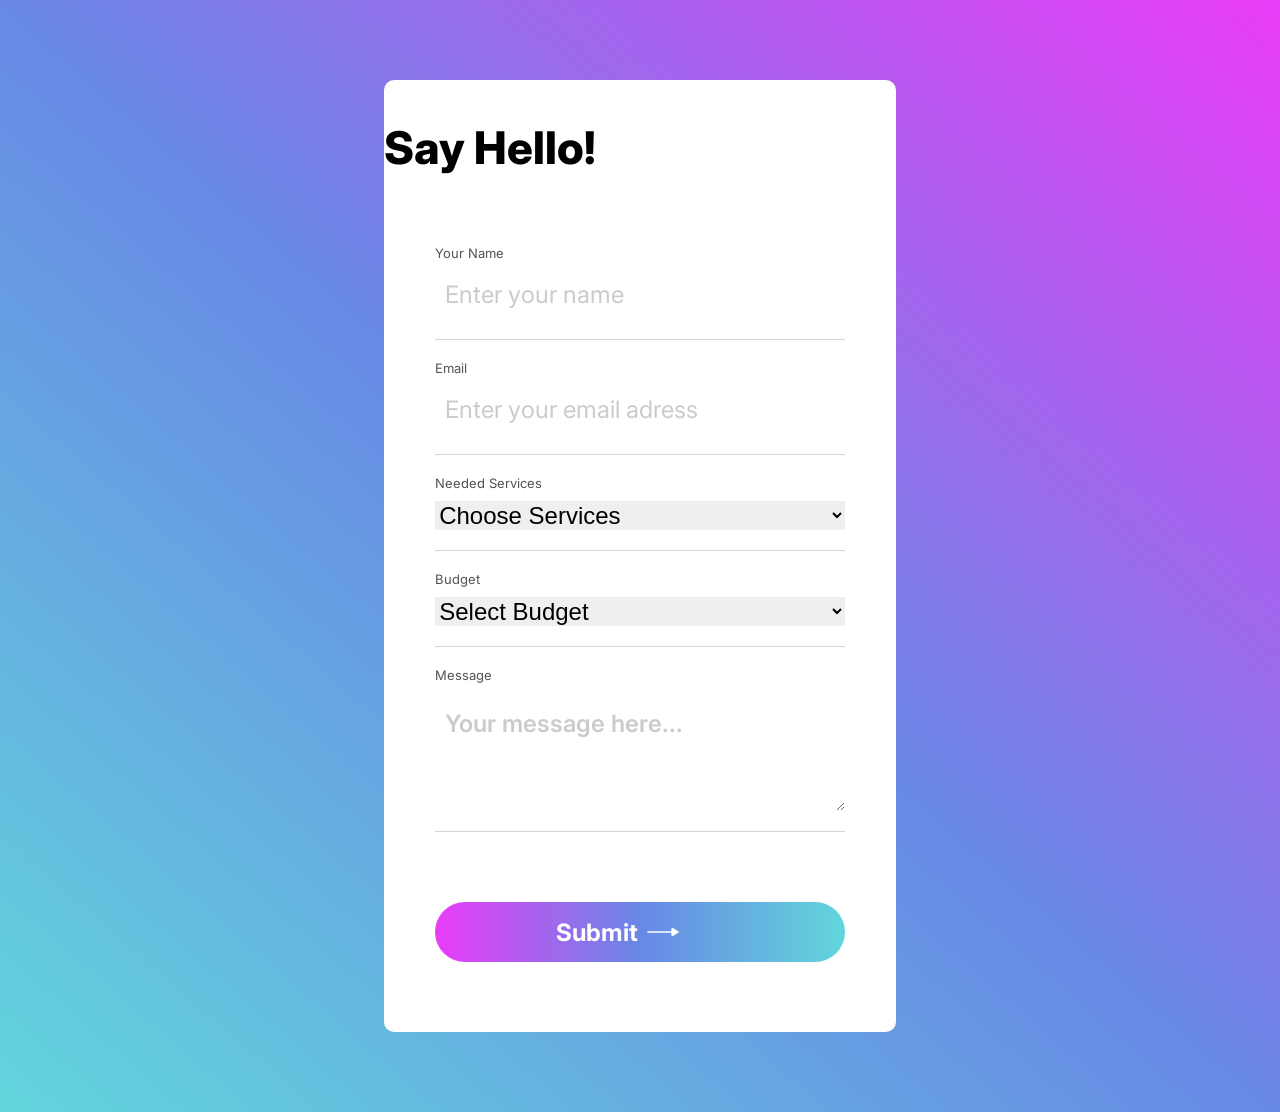
<file: index.html>
<!DOCTYPE html>
<html lang="en">
  <head>
    <meta charset="UTF-8" />
    <meta name="viewport" content="width=device-width, initial-scale=1.0" />
    <meta http-equiv="X-UA-Compatible" content="ie=edge" />
    <link rel="stylesheet" href="style.css" />
    <title>Stylish Form</title>
  </head>
  <body>
    <main>
      <header>
        <h1>Say Hello!</h1>
      </header>

      <form action="./submitted.html">
        <div class="input-container">
          <label for="user-name">Your Name</label>
          <input type="text" name="" id="user-name" placeholder="Enter your name" minlength="5" maxlength="50" pattern="[a-zA-Z\s.]{5,50}" required>
          <!-- Only match letters, whitespace and dots up to 50 times -->
        </div>

        <div class="input-container">
          <label for="user-email">Email</label>
          <input type="email" name="" id="user-email" placeholder="Enter your email adress" required>
        </div>

        <div class="input-container">
          <label for="user-service">Needed Services</label>
          <select name="" id="user-service" required>
            <option value="" disabled selected>Choose Services</option>
            <option value="">Coffee</option>
            <option value="">Cocaine</option>
            <option value="">Lossüßer</option>
          </select>
        </div>

        <div class="input-container">
          <label for="user-budget">Budget</label>
          <select name="" id="user-budget" required>
            <option value="" disabled selected >Select Budget</option>
            <option value="">1 €</option>
            <option value="">18.7 Mio. €</option>
            <option value="">419.99 €</option>
          </select>
        </div>

        <div class="input-container">
          <label for="user-message">Message</label>
          <textarea rows="4" name="" id="user-message" placeholder="Your message here..." minlength="10" maxlength="250"></textarea>
        </div>


        <button type="submit">
          <p>Submit</p>
          <img class="cover" src="./images/arrow-right.svg" alt="">
        </button>
        
        <!-- <button type="reset">
          <p>Reset</p>
        </button> -->
        
      </form>
    </main>
  </body>
</html>
</file>
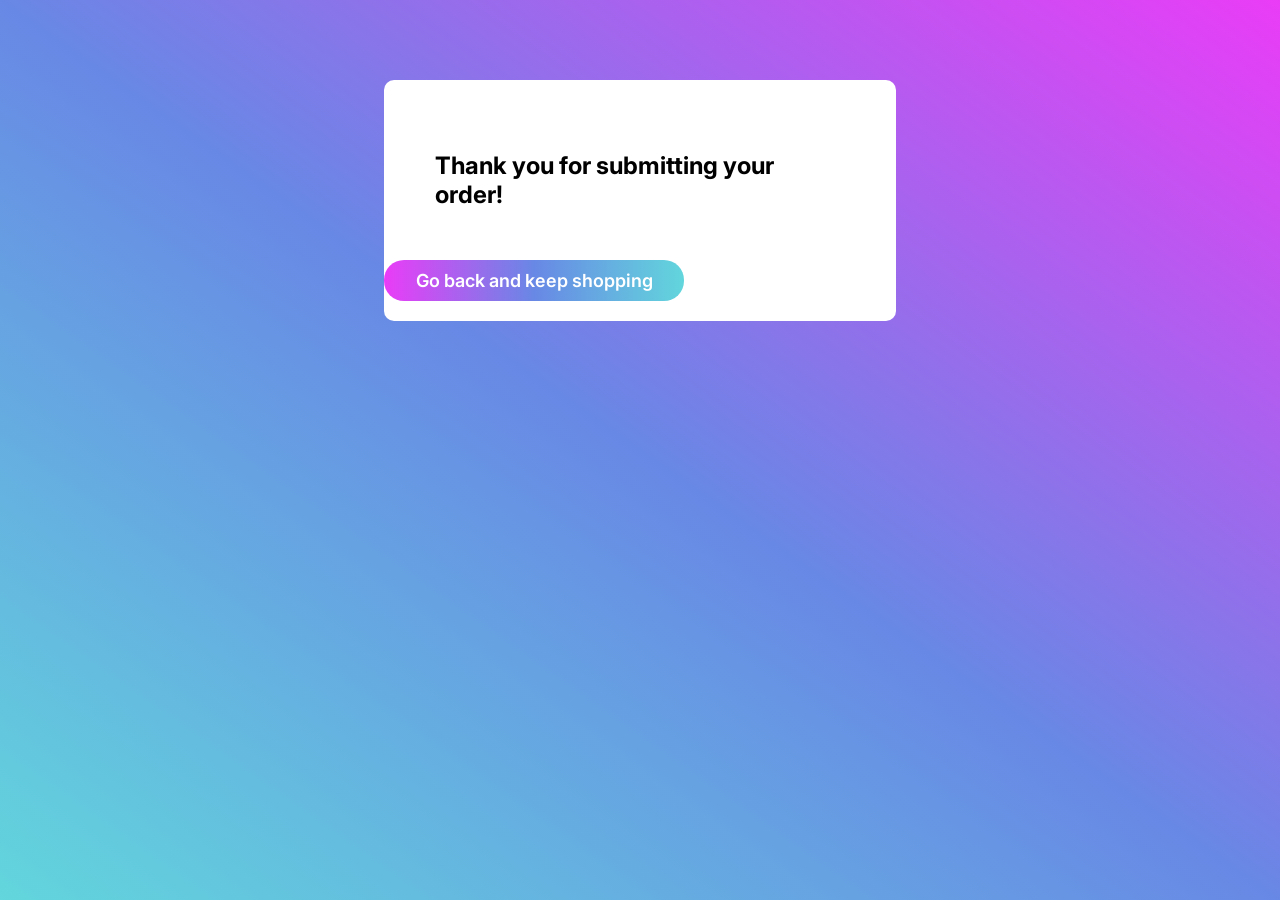
<file: submitted.html>
<!DOCTYPE html>
<html lang="en">
<head>
    <meta charset="UTF-8">
    <meta name="viewport" content="width=device-width, initial-scale=1.0">
    <title>Thank you!</title>
    <link rel="stylesheet" href="style.css">
</head>
<body>
    <main>
        <header class="submitted">
            <h2>Thank you for submitting your order!</h2>
            <div ><a href="./index.html">Go back and keep shopping</a></div>
        </header>
    </main>
</body>
</html>
</file>
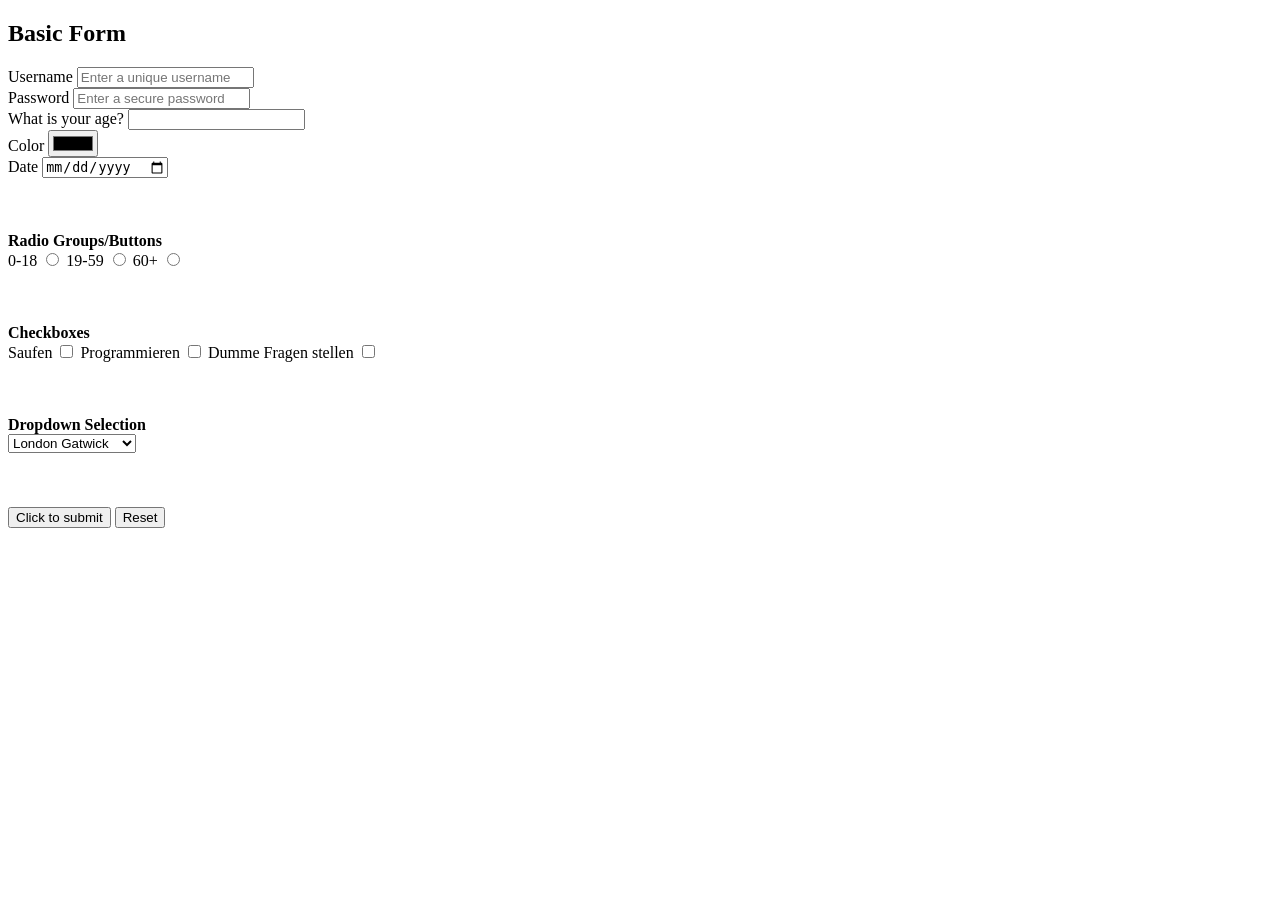
<file: excercise/form.html>
<!DOCTYPE html>
<html lang="en">
<head>
    <meta charset="UTF-8">
    <meta name="viewport" content="width=device-width, initial-scale=1.0">
    <title>Basic Form</title>
</head>
<body>
    <h2>Basic Form</h2>
    <form class="grid">

        <!-- Nesting labels -->
        <div class="input-container">
            <label>Username
            <input type="text" placeholder="Enter a unique username" name="username">
            </label>
        </div>

        <div class="input-container">
            <!-- Using the label "for" attribute -->
            <label for="pw">Password</label>
            <input id="pw" type="password" placeholder="Enter a secure password" name="password">
        </div>

        <div class="input-container">
            <label>What is your age?
                <input type="number">
            </label>
        </div>

        <div class="input-container">
            <label>Color
            <input type="color">
        </label>
        </div>

        <div class="input-container">
            <label>Date
            <input type="date">
            </label>
        </div>

        <br>
        <br>
        <br>

        <strong>Radio Groups/Buttons</strong>
        <div class="input-container">
            <label>0-18
                <input type="radio" name="age-group" value="0-18">
            </label>
            <label>19-59
                <input type="radio" name="age-group" value="19-59">
            </label>
            <label>60+
                <input type="radio" name="age-group" value="60+">
            </label>
        </div>

        <br>
        <br>
        <br>

        <strong>Checkboxes</strong>
        <div class="input-container">
            <label>Saufen
                <input type="checkbox" name="hobbies" value="saufen">
            </label>
            <label>Programmieren
                <input type="checkbox" name="hobbies" value="programmieren">
            </label>
            <label>Dumme Fragen stellen
                <input type="checkbox" name="hobbies" value="dumme fragen stellen">
            </label>
        </div>
        
        <br>
        <br>
        <br>

        <strong>Dropdown Selection</strong>
        <div class="input-container">
            <select name="airport" id="">
                <option value="GTW">London Gatwick</option>
                <option value="LCY">London City</option>
                <option value="LHR">London Heathrow</option>
                <option value="STN">London Stansted</option>
            </select>
        </div>

        <div class="input-container">
        </div>

        <div class="input-container">
        </div>

        <div class="input-container">
        </div>

        <div class="input-container">
        </div>

        <br>
        <br>
        <br>

        <input type="submit" value="Click to submit">

        <button type="reset">
            Reset
        </button>
    </form>
</body>
</html>
</file>
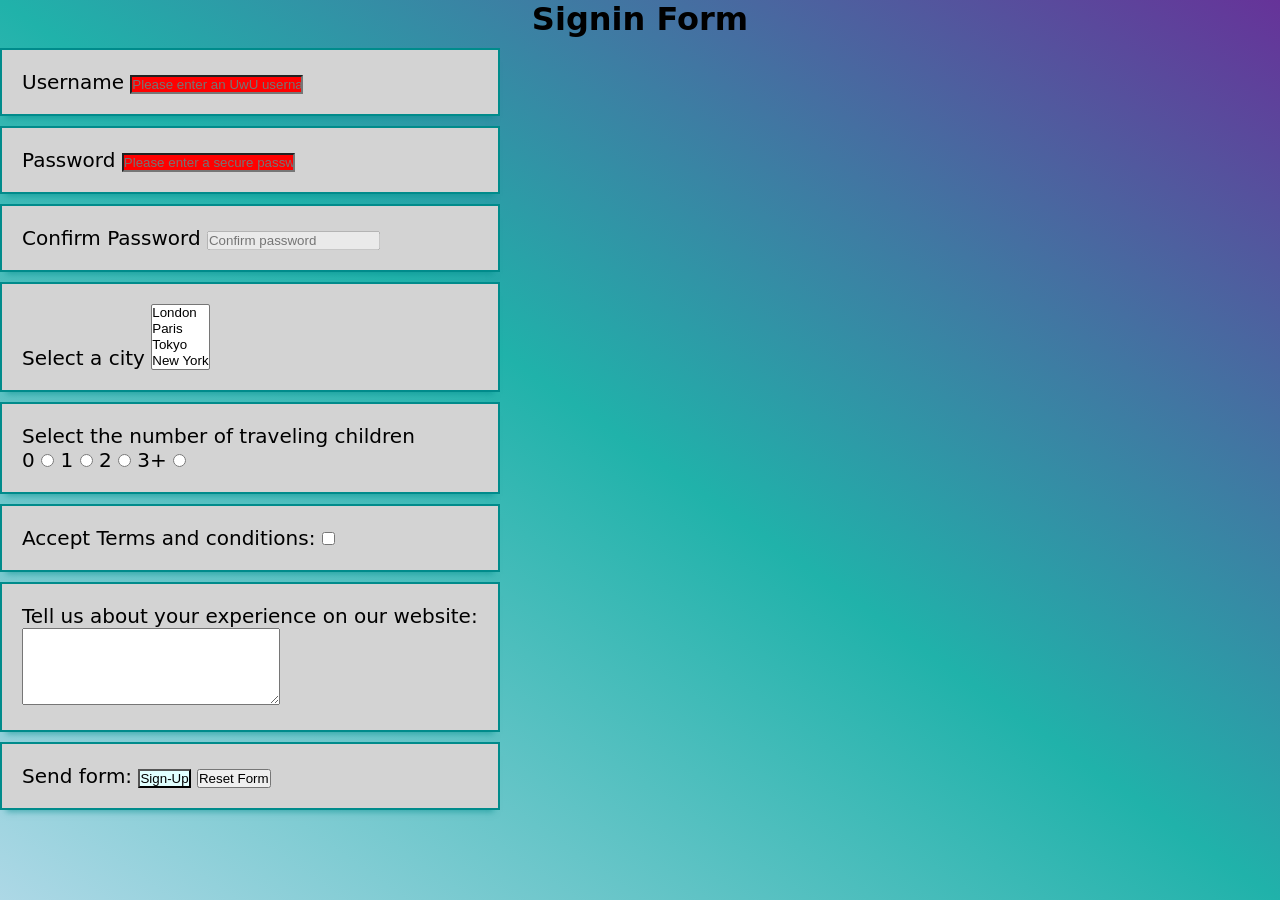
<file: excercise/signin-form.html>
<!DOCTYPE html>
<html lang="en">
<head>
    <meta charset="UTF-8">
    <meta name="viewport" content="width=device-width, initial-scale=1.0">
    <title>Signin</title>
    <link rel="stylesheet" href="signin-form.css">
</head>
<body>
    <form action="submit.html">
        <h1>Signin Form</h1>

        <div class="input-container">
            <label for="username">Username</label>
            <input type="text" name="username" id="username" placeholder="Please enter an UwU username" required>
        </div>
        
        <div class="input-container">
            <label for="password">Password</label>
            <input type="password" name="password" id="password" placeholder="Please enter a secure password" required minlength="2">
        </div>
        
        <div class="input-container">
            <label for="password_confirm">Confirm Password</label>
            <input type="password" name="password-confirm" id="password_confirm" placeholder="Confirm password" disabled>
        </div>
        
        <div class="input-container">
            <label for="city-select">Select a city</label>
            <select name="city-selection" id="city-select" multiple>
                <option value="London">London</option>
                <option value="Paris">Paris</option>
                <option value="Tokyo">Tokyo</option>
                <option value="NewYork">New York</option>
            </select>
        </div>
        
        <div class="input-container">
            <p>Select the number of traveling children</p>
            <label>0
                <input type="radio" name="children-select" value="0">
            </label>
            <label>1
                <input type="radio" name="children-select" value="1">
            </label>
            <label>2
                <input type="radio" name="children-select" value="2">
            </label>
            <label>3+
                <input type="radio" name="children-select" value="3+">
            </label>
            
        </div>
        
        <div class="input-container">
            <label>Accept Terms and conditions:
                <input type="checkbox" name="terms-and-conditions" value="accepted" required>
            </label>
        </div>

        <div class="input-container">
            <label>Tell us about your experience on our website:
                <textarea name="your-experience" id="" cols="30" rows="5"></textarea>
            </label>
        </div>
        
        <div class="input-container">
            <label>Send form:
                <input type="submit" value="Sign-Up">
            </label>

            <button type="reset">Reset Form</button>
        </div>
    </form>

</body>
</html>
</file>
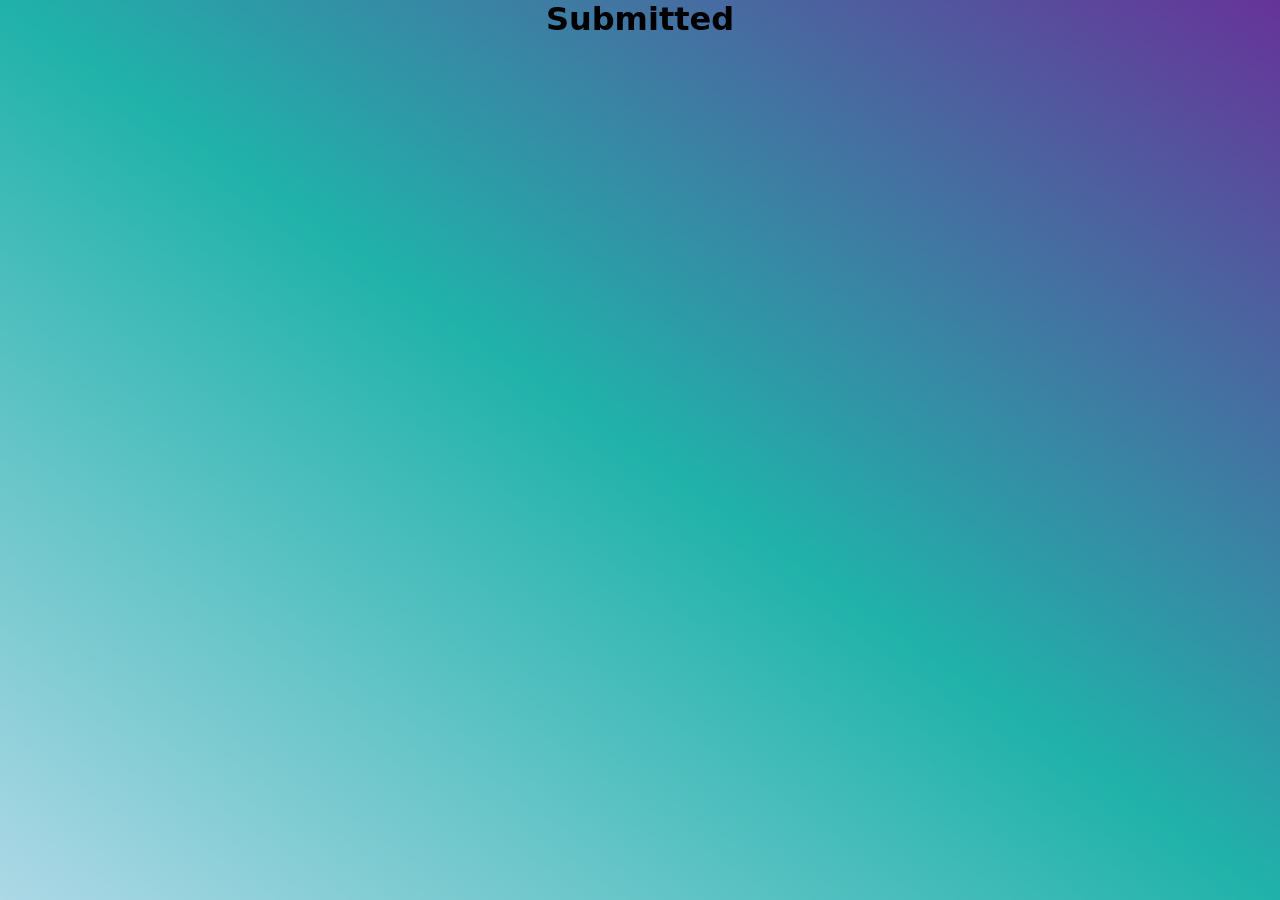
<file: excercise/submit.html>
<!DOCTYPE html>
<html lang="en">
<head>
    <meta charset="UTF-8">
    <meta name="viewport" content="width=device-width, initial-scale=1.0">
    <title>Document</title>
    <link rel="stylesheet" href="signin-form.css">
</head>
<body>
    <h1>submitted</h1>
</body>
</html>
</file>
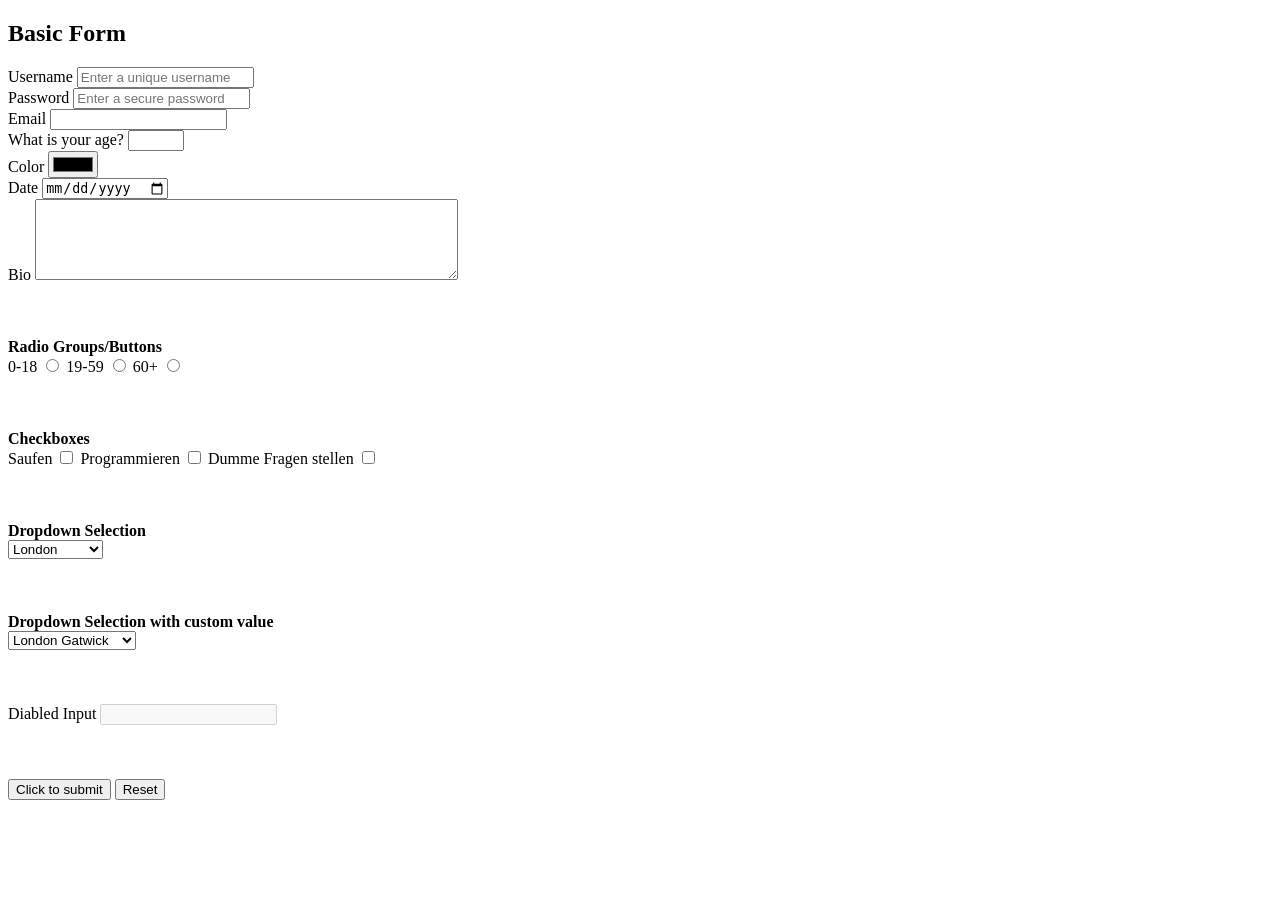
<file: excercise/validation.html>
<!DOCTYPE html>
<html lang="en">
<head>
    <meta charset="UTF-8">
    <meta name="viewport" content="width=device-width, initial-scale=1.0">
    <title>Basic Form</title>
    <!-- <link rel="stylesheet" href="signin-form.css"> -->
</head>
<body>
    <h2>Basic Form</h2>
    <form action="submit.html">

        <!-- Nesting labels -->
        <div class="input-container">
            <label>Username
            <input type="text" placeholder="Enter a unique username" name="username" required>
            </label>
        </div>

        <div class="input-container">
            <!-- Using the label "for" attribute -->
            <label for="pw">Password</label>
            <input id="pw" type="password" placeholder="Enter a secure password" name="password" required>
        </div>

        <div class="input-container">
            <label >Email
            <input type="email">
            </label>
        </div>

        <div class="input-container">
            <label>What is your age?
                <input type="number" name="age" required min="10" max="100">
            </label>
        </div>

        <div class="input-container">
            <label>Color
            <input type="color">
        </label>
        </div>

        <div class="input-container">
            <label>Date
            <input type="date">
            </label>
        </div>

        <div class="input-container">
            <label>Bio
                <textarea name="biography" cols="50" rows="5" minlength="10" maxlength="200"></textarea>
            </label>
        </div>

        <br>
        <br>
        <br>

        <strong>Radio Groups/Buttons</strong>
        <div class="input-container">
            <label>0-18
                <input type="radio" name="age-group" value="0-18">
            </label>
            <label>19-59
                <input type="radio" name="age-group" value="19-59">
            </label>
            <label>60+
                <input type="radio" name="age-group" value="60+">
            </label>
        </div>

        <br>
        <br>
        <br>

        <strong>Checkboxes</strong>
        <div class="input-container">
            <label>Saufen
                <input type="checkbox" name="hobbies" value="saufen">
            </label>
            <label>Programmieren
                <input type="checkbox" name="hobbies" value="programmieren">
            </label>
            <label>Dumme Fragen stellen
                <input type="checkbox" name="hobbies" value="dumme fragen stellen">
            </label>
        </div>
        
        <br>
        <br>
        <br>


        <strong>Dropdown Selection</strong>
        <div class="input-container">
            <select name="airport" id="">
                <option>London</option>
                <option>Paris</option>
                <option>Berlin</option>
                <option>Regensburg</option>
            </select>
        </div>

        <br>
        <br>
        <br>

        <strong>Dropdown Selection with custom value</strong>
        <div class="input-container">
            <select name="airport" id="">
                <option value="GTW">London Gatwick</option>
                <option value="LCY">London City</option>
                <option value="LHR">London Heathrow</option>
                <option value="STN">London Stansted</option>
            </select>
        </div>

        <br>
        <br>
        <br>

        <div class="input-container">
            <label>Diabled Input
                <input type="text" name="" id="" disabled>
            </label>
        </div>

        <div class="input-container">
        </div>

        <br>
        <br>
        <br>

        <!-- Submit Input -->
        <input type="submit" value="Click to submit">

        <button type="reset">
            Reset
        </button>
    </form>
</body>
</html>
</file>
<file: style.css>
@import url('https://fonts.googleapis.com/css2?family=Inter:ital,opsz,wght@0,14..32,100..900;1,14..32,100..900&display=swap');

:root{
    --input-border: #D6D6D6;
    --label-color: rgb(85, 82, 82);
    --placeholder-color: rgba(139, 131, 131, 0.432);
    --gradient-col1: #EA3CF7;
    --gradient-col2: #6888E5;
    --gradient-col3: #62D6DC;
    --color-invalid: rgb(255,68,68);
    --color-valid: rgba(12, 165, 12, 0.932);

    /* custom font */
    font-family: "Inter", sans-serif;
    font-optical-sizing: auto;
    font-weight: normal;
    font-style: normal;
}

/* Modern Reset */
* {
    margin: 0;
    padding: 0;
    box-sizing: border-box;
}

body {
    min-height: 100vh;

    background:
        linear-gradient(
            to bottom left,
            var(--gradient-col1),
            var(--gradient-col2),
            var(--gradient-col3));
    
    padding: 80px 30%;
}

h1 {
    justify-self: center;
    padding-top: 40px;
    font-size: 45px;
    font-weight: 800;
}

h2 {
    justify-self: center;
    padding: 10%;

}

a {
    text-decoration: none;
    display: block;
    justify-self: center;
    text-align: center;
    color: white;
    font-size: large;
    font-weight: 600;

    padding: 10px;
    width: 300px;
    border-radius: 20px;

    background-image:
        linear-gradient(
            to right,
            var(--gradient-col1),
            var(--gradient-col2),
            var(--gradient-col3));
}

a:hover {
    box-shadow: inset 0 0 20px .5px rgb(255, 255, 255);
    background-image: none;
    background-color: var(--gradient-col2);
}

.submitted {
    padding: 20px 0;
}

.cover{
    object-fit: cover;
    height: 40px;
}

main {
    background-color: white;
    border-radius: 10px;

    /* margin: 100px 25%; */
}

form {
    display: grid;
    align-items: center;
    margin: 0 10%;
    padding: 50px 0;
}

.input-container {
    display: grid;
    grid-template-rows: .2fr 1fr;
    gap: 10px;
    padding: 20px 0;
}

.input-container {
    border-bottom: 1px solid var(--input-border);
}

button {
    /* Grid layout for better arrow with svg */
    display: grid;
    grid-template-columns: 1fr 1fr;
    align-items: center;
    gap: 5px;

    /* Vertical spacing to next element */
    margin: 70px 0 20px 0;

    /* Button height */
    padding: 10px 0;

    /* Border settings */
    border-radius:30px;
    border: none;

    /* Gradient settings */
    background-image:
        linear-gradient(
            to right,
            var(--gradient-col1),
            var(--gradient-col2),
            var(--gradient-col3));


    /* Show click cursor effect - can't use a-tags on buttons */
    cursor: pointer;
}

button > p {
    justify-self: end;

    /* Font settings */
    color: white;
    font-size: x-large;
    font-family: "Inter";
    font-weight: 700;
}

button > img {
    justify-self: start;
}

button:hover {
    box-shadow: inset 0 0 20px .5px rgb(255, 255, 255);
    background-image: none;
    background-color: var(--gradient-col2);
}


label {
    font-size: small;
    color: var(--label-color);
}

input, select, textarea {
    border: none;
    font-size: x-large;
}

input, textarea {
    padding: 10px;

    /* For error animation */
    --left: 0;
    left: var(--left);
    position: relative;
}


/* Placeholder font styles */
input::placeholder, textarea::placeholder {
    color: var(--placeholder-color);
    font-family: "Inter";
}

/* Override default outline and add inner shadow on focus*/
*:is(input, select, textarea):focus {
    outline: 4px solid var(--gradient-col2);
    box-shadow: inset 0 0 5px var(--gradient-col2);
}


/* Keyframes for error shake */
@keyframes error-shake {
    0% {
        --left: -25px;
    }
    20% {
        --left: 20px;
    }
    40% {
        --left: -15px;
    }
    60% {
        --left: 10px
    }
    80% {
        --left: -5px;
    }
    100% {
        --left: 0;
    }
}

/* Effects for invalid inputs - only applies to the input fields after being invalid and NOT focus -> when clicked away from  the field */
input:not(:focus, :placeholder-shown):invalid, textarea:not(:focus):invalid {
    /* Change Border for input fields */
    border: 3px solid var(--color-invalid);
    box-shadow: inset 0 0 5px var(--color-invalid);

    /* Change text color */
    color: var(--color-invalid);

    /* Shake animation */
    animation: error-shake 400ms;
}

input:not(:focus, :placeholder-shown):valid, textarea:not(:focus):valid {
    color: var(--color-valid);
    font-weight: 600;
}

/* Limit resizeable textarea */
textarea {
    resize: vertical;
    min-height: 100px;
}
</file>
<file: excercise/signin-form.css>
:root {
    font-family: system-ui, -apple-system, BlinkMacSystemFont, 'Segoe UI', Roboto, Oxygen, Ubuntu, Cantarell, 'Open Sans', 'Helvetica Neue', sans-serif;
    font-weight: 400;
}

* { 
    margin: 0;
    padding: 0;
    box-sizing: border-box;
}

body {
    min-height: 100dvh;
    background:
        linear-gradient(
            to top right,
            lightblue,
            lightseagreen,
            rebeccapurple
    );
}

h1 {
    text-transform: capitalize;
    text-align: center;
}

form {
    display: grid;
    align-items: center;
    gap: 10px;
}

.input-container {
    padding: 20px 0 20px 20px;
    font-size: 20px;
    width: 500px;

    background-color: lightgray;
    border: solid 2px darkcyan;
    box-shadow: 0 8px 6px -6px rgba(0, 139, 139, 0.527);
}

input:invalid {
    background-color: red;
}

input:valid {
    background-color: lightcyan;
}
</file>
